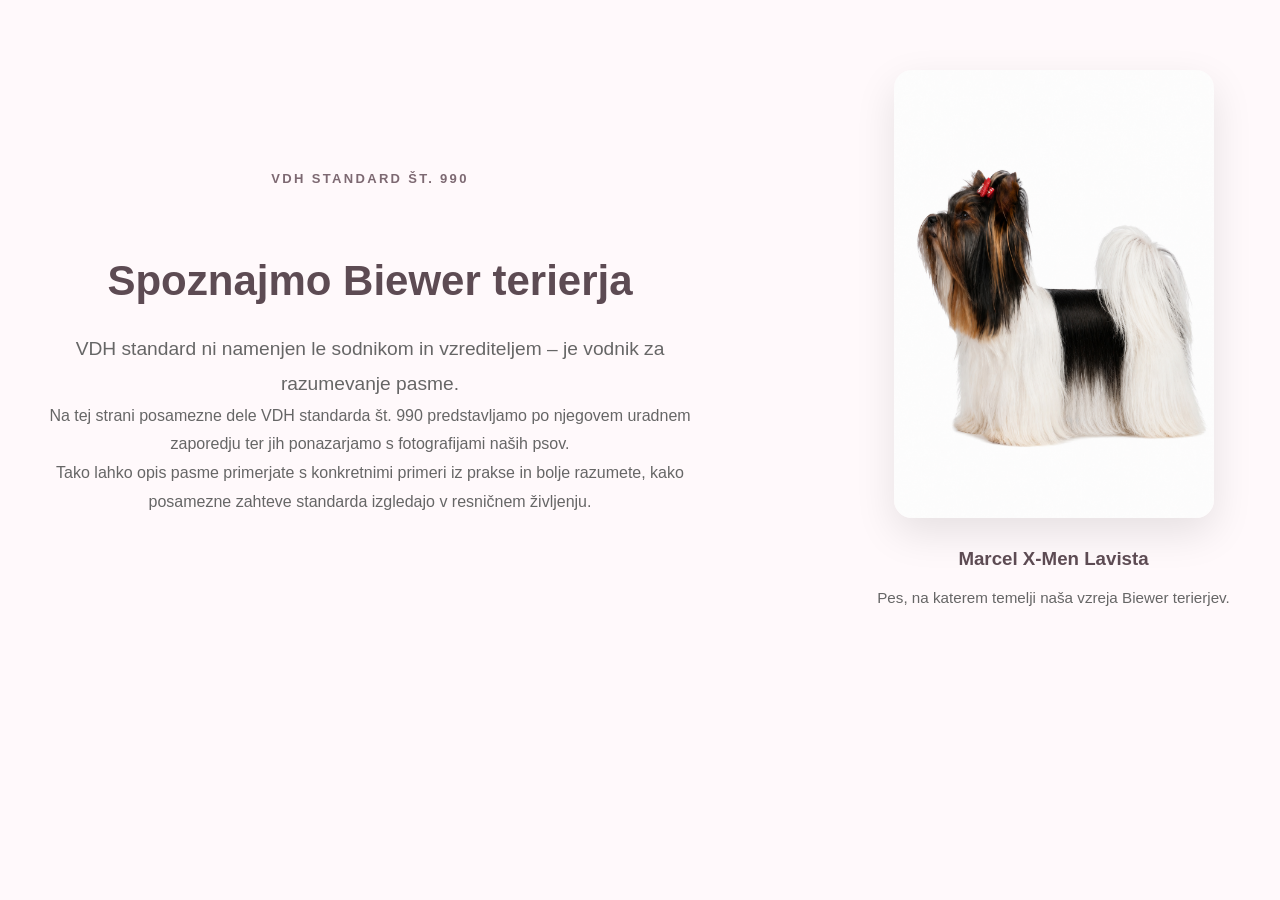
<file: predstavitev-pasme.html>
<!DOCTYPE html>
<html lang="sl">

<head>
    <meta charset="UTF-8">
    <meta name="viewport" content="width=device-width, initial-scale=1.0">

    <title>Spoznajmo Biewer terierja | Lalani d'Or</title>

    <meta name="description"
          content="Spoznajte Biewer terierja skozi VDH standard št. 990 in fotografije naših psov.">

    <link rel="stylesheet" href="styles.css">
</head>

<body>

<main class="container">

<section class="page-hero">

    <div class="hero-content">

        <div class="hero-text">

            <span class="hero-kicker">
                VDH STANDARD št. 990
            </span>

            <h1>Spoznajmo Biewer terierja</h1>

            <p class="hero-lead">
                VDH standard ni namenjen le sodnikom in vzrediteljem –
                je vodnik za razumevanje pasme.
            </p>

            <p>
                Na tej strani posamezne dele VDH standarda št. 990
                predstavljamo po njegovem uradnem zaporedju ter jih
                ponazarjamo s fotografijami naših psov.
            </p>

            <p>
                Tako lahko opis pasme primerjate s konkretnimi primeri
                iz prakse in bolje razumete, kako posamezne zahteve
                standarda izgledajo v resničnem življenju.
            </p>

        </div>

        <div class="hero-image">

            <img src="marci-hero.jpg.png"
                 alt="Marcel X-Men Lavista"
                 class="hero-photo">

            <h3>Marcel X-Men Lavista</h3>

            <p>
                Pes, na katerem temelji naša vzreja Biewer terierjev.
            </p>

        </div>

    </div>

</section>

</main>

</body>
</html>
</file>
<file: styles.css>
:root{
  --pink-0:#fff9fb;--pink-1:#fff1f6;--pink-2:#f9dce7;--pink-3:#ebb7ca;
  --pink-4:#cf88a8;--pink-5:#aa607f;--rose:#b97874;--text:#55434b;--muted:#7d6972;
  --white:#fff;--shadow:0 20px 60px rgba(170,96,127,.14)
}
*{box-sizing:border-box}
html{scroll-behavior:smooth}
body{margin:0;font-family:Montserrat,sans-serif;color:var(--text);background:var(--pink-0);line-height:1.75}
img{max-width:100%;display:block}
a{color:inherit}
.topbar{position:sticky;top:0;z-index:10;display:flex;align-items:center;justify-content:space-between;gap:20px;padding:14px 4vw;background:rgba(255,249,251,.94);backdrop-filter:blur(16px);border-bottom:1px solid rgba(207,136,168,.22)}
.brand{text-decoration:none;display:flex;flex-direction:column;line-height:1;min-width:max-content}
.brand strong{font:600 28px/1 "Cormorant Garamond",serif}
.brand span{margin-top:4px;font-size:10px;text-transform:uppercase;letter-spacing:.24em;color:var(--pink-5)}
.nav{display:flex;gap:16px;align-items:center;justify-content:center;flex:1}
.nav a{text-decoration:none;font-size:10.5px;font-weight:500;color:#6f5a64;white-space:nowrap}
.nav a:hover{color:var(--pink-5)}
.menu-button{display:none;border:0;background:none;font-size:25px;color:var(--pink-5)}
.language-switch{display:flex;align-items:center;gap:6px;min-width:max-content;font-size:11px;color:var(--muted)}
.lang{border:0;background:transparent;padding:4px 2px;font:600 11px Montserrat,sans-serif;color:var(--muted);cursor:pointer}
.lang.active{color:var(--pink-5);text-decoration:underline;text-underline-offset:4px}
.hero{min-height:calc(100vh - 78px);padding:42px 24px 78px;display:flex;flex-direction:column;align-items:center;justify-content:center;text-align:center;background:radial-gradient(circle at 20% 20%,#fff 0,transparent 30%),linear-gradient(150deg,#fffafd,#ffeef4)}
.hero-symbol{width:min(470px,76vw);margin-bottom:8px;filter:drop-shadow(0 20px 35px rgba(170,96,127,.14))}
.hero h1{margin:0;font:600 clamp(64px,9vw,112px)/.9 "Cormorant Garamond",serif;color:#5a414b;letter-spacing:-.03em}
.breed{margin:16px 0 4px;color:var(--rose);font:italic 500 clamp(26px,4vw,44px)/1 "Cormorant Garamond",serif}
.tagline{margin:18px 0 0;font:italic 500 clamp(19px,2vw,28px)/1.25 "Cormorant Garamond",serif}
.life-motto{margin:18px 0 8px;color:var(--pink-5);font-weight:600}
.family-first{margin:0 0 30px;font-weight:500;color:#6f5a64}
.story-link{display:inline-flex;gap:10px;align-items:center;text-decoration:none;padding:14px 22px;border-radius:999px;border:1px solid rgba(170,96,127,.3);background:rgba(255,255,255,.72);color:var(--pink-5);font-size:13px}
.section{padding:105px clamp(22px,7vw,112px)}
.pink{background:linear-gradient(180deg,#fff3f7,#fffafd)}
.heading{text-align:center;max-width:760px;margin:0 auto 48px}
.heading>span,.mini{display:block;color:var(--pink-5);text-transform:uppercase;letter-spacing:.25em;font-size:11px;font-weight:600}
.heading h2,.promise h2{margin:8px 0 0;font:600 clamp(42px,6vw,68px)/1 "Cormorant Garamond",serif}
.heading p{color:var(--muted)}
.section-subtitle{font:italic 500 25px "Cormorant Garamond",serif;color:var(--pink-5)!important;margin-top:10px}
.story-copy{max-width:920px;margin:0 auto;display:block}
.story-copy p{margin:0}
.section blockquote{max-width:850px;margin:54px auto 0;text-align:center;color:var(--pink-5);font:italic 500 clamp(26px,3vw,40px)/1.2 "Cormorant Garamond",serif}
.dogs{display:grid;grid-template-columns:repeat(4,1fr);gap:20px;max-width:1180px;margin:0 auto}
.dogs article{overflow:hidden;border-radius:24px;background:white;box-shadow:var(--shadow)}
.photo{aspect-ratio:4/3;display:grid;place-items:center;background:linear-gradient(145deg,#f6cddd,#fff7fa);color:var(--pink-5);font:italic 500 26px "Cormorant Garamond",serif}
.dogs h3{margin:22px 22px 6px;font:600 30px/1 "Cormorant Garamond",serif}
.dogs p{margin:0 22px 24px;color:var(--muted);font-size:13px}
.two-columns{max-width:1050px;margin:0 auto;display:grid;grid-template-columns:1.2fr .8fr;gap:28px}
.two-columns aside{padding:30px;border-radius:24px;background:var(--pink-1)}
.two-columns h3{margin-top:0;font:600 30px "Cormorant Garamond",serif}
.two-columns li{margin:8px 0}
.notice{max-width:920px;margin:44px auto 0;padding:24px 28px;border-left:5px solid var(--pink-4);background:#fff;border-radius:0 18px 18px 0}
.centered{max-width:800px;margin:0 auto 35px;text-align:center}
.achievements{max-width:1050px;margin:0 auto;display:grid;grid-template-columns:repeat(3,1fr);gap:18px}
.achievements div{padding:28px;border-radius:22px;background:#fff}
.achievements strong{display:block;font:600 30px "Cormorant Garamond",serif}
.achievements span{color:var(--muted);font-size:13px}
.litter-card{max-width:900px;margin:0 auto;padding:42px;border-radius:30px;background:#fff;box-shadow:var(--shadow)}
.litter-card h3{margin-top:0;font:600 34px "Cormorant Garamond",serif}
.emphasis{color:var(--pink-5);font-weight:600}
.gallery{max-width:1100px;margin:0 auto;display:grid;grid-template-columns:repeat(3,1fr);gap:16px}
.gallery div{min-height:220px;display:grid;place-items:center;border-radius:22px;background:linear-gradient(145deg,#f7ccdc,#fff8fb);border:1px dashed rgba(170,96,127,.3);color:var(--pink-5);font:italic 500 26px "Cormorant Garamond",serif}
.promise{display:grid;grid-template-columns:.7fr 1.3fr;align-items:center;gap:48px;background:linear-gradient(145deg,#fff1f6,#fffafd)}
.promise img{max-height:500px;margin:auto}
.promise p{max-width:760px}
.contact{text-align:center}
.contact>p{max-width:760px;margin:0 auto 18px}
.contact-links{margin-top:28px;display:flex;flex-direction:column;align-items:center;gap:12px}
.contact-links strong{font:600 30px "Cormorant Garamond",serif}
.email,.facebook{display:inline-block;padding:14px 24px;border-radius:999px;text-decoration:none;font-weight:600}
.email{background:linear-gradient(135deg,#d98baa,#b76d8e);color:#fff}
.facebook{border:1px solid rgba(170,96,127,.35);background:#fff;color:var(--pink-5)}
footer{text-align:center;padding:42px 24px;background:#fff1f6;color:var(--muted);font-size:12px}
footer h3{margin:0;font:600 35px "Cormorant Garamond",serif;color:var(--text)}
footer p{margin:4px 0}
.footer-motto{font-style:italic;color:var(--pink-5)}
.footer-first{font-weight:600;color:#66505a;margin-bottom:12px}
@media(max-width:1180px){
  .menu-button{display:block}
  .nav{display:none;position:absolute;top:76px;left:0;right:0;flex-direction:column;align-items:stretch;padding:16px 24px 24px;background:#fffafd;border-bottom:1px solid rgba(207,136,168,.22)}
  .nav.open{display:flex}
  .nav a{padding:10px 0}
  .language-switch{margin-left:auto}
  .dogs{grid-template-columns:repeat(2,1fr)}
}
@media(max-width:760px){
  .topbar{gap:10px}
  .brand strong{font-size:24px}
  .story-copy,.two-columns,.promise{grid-template-columns:1fr}
  .achievements,.gallery{grid-template-columns:1fr}
  .dogs{grid-template-columns:1fr}
  .hero-symbol{width:min(400px,92vw)}
  .section{padding:78px 18px}
  .litter-card{padding:28px}
  .promise img{max-height:340px}
}
* Fotografije v rubriki Naša zgodba */

.story-copy {
  max-width: 850px;
  margin: 0 auto;
  display: block;
}

.story-copy p {
  margin: 0 0 24px;
  line-height: 1.8;
}

.story-photos {
  display: grid;
  grid-template-columns: repeat(3, minmax(0, 1fr));
  gap: 28px;
  width: 100%;
  margin: 42px auto 48px;
  align-items: start;
}

.story-photo {
  margin: 0;
  text-align: center;
}

.story-photo img {
  display: block;
  width: 100%;
  height: 360px;
  object-fit:cover;
  border-radius: 22px;
  box-shadow: 0 14px 34px rgba(90, 62, 70, 0.14);
}

.story-photo figcaption {
  margin-top: 10px;
  font-family: "Cormorant Garamond", Georgia, serif;
  font-size: 1.15rem;
  font-style: italic;
  color: #76525c;
}

.story blockquote {
  max-width: 850px;
  margin: 52px auto 0;
}

/* TELEFON */

@media (max-width: 700px) {
    .story-copy {
        max-width: 100%;
    }

    .story-photos {
        grid-template-columns: 1fr;
        max-width: 340px;
        gap: 28px;
        margin: 34px auto 42px;
    }
}

.story-intro {
    max-width: 850px;
    margin: 0 auto 65px;
    display: block;
}

.story-intro p {
  margin: 0 0 24px;
  line-height: 1.8;
}


/* PODNASLOV DOLGE ZGODBE */

.story-subtitle {
  max-width: 850px;
  margin: 65px auto 38px;
  text-align: center;
  font-family: "Cormorant Garamond", Georgia, serif;
  font-size: clamp(2rem, 4vw, 3rem);
  font-weight: 500;
  color: #5a414b;
}
/* Naša zgodba – ena kolona na računalniku */
.story-copy {
  display: block !important;
  max-width: 850px;
  margin: 0 auto;
}

.story-subtitle {
  display: block;
  width: 100%;
  margin: 42px 0 28px;
}

.story-book {
  display: block;
  width: 100%;
}

.story-photos {
  display: grid;
  grid-template-columns: repeat(3, minmax(0, 1fr));
  gap: 28px;
  width: 100%;
  margin: 42px auto 48px;
}

.story-photo img {
      display: block;
    width: 100%;
    height: 280px;
    object-fit: cover;
    border-radius: 22px;
    box-shadow: 0 14px 34px rgba(90, 62, 70, 0.14);
}
.story-photo:nth-child(1) img {
    object-fit: contain;
    background: #f3e8dd;
  }
@media (max-width: 760px) {
  .story-photos {
    grid-template-columns: 1fr;
  }

}
.story-ending{
    max-width:900px;
    margin:90px auto 50px;
    text-align:center;
}

.story-ending .mini{
    margin-bottom:8px;
}

.story-ending h2{
     max-width:620px;
    margin:0 auto;
    line-height:1.8;
}

.story-ending p{
    max-width:640px;
    margin:0 auto;
    font-size:20px;
    line-height:1.8;
    color:#6f5a64;
}
/* ==========================================
   PREDSTAVITEV PASME
========================================== */

.breed-photo {
    margin: 50px 0;
}

.breed-image {
    text-align: center;
    margin-bottom: 50px;
}

.hero-photo {
     width: 320px;
    max-width: 100%;
    border-radius: 18px;
    display: block;
    margin: 0 auto 25px;
}

.breed-image h2 {
    font-size: 2rem;
    color: #5a4a4b;
    margin-bottom: 15px;
}

.breed-image .intro {
    max-width: 800px;
    margin: 0 auto;
    line-height: 1.8;
    text-align: center;
}

.breed-card {
    background: #fff;
    border-radius: 18px;
    padding: 30px;
    margin: 30px 0;
    box-shadow: 0 8px 25px rgba(0,0,0,0.06);
}

.breed-card h3 {
    color: #c7869a;
    margin-bottom: 15px;
}

.breed-card p {
    line-height: 1.8;
    margin-bottom: 20px;
}

.read-more {
    display: inline-block;
    color: #c7869a;
    font-weight: 600;
    text-decoration: none;
    transition: 0.3s;
}
/* ======================================================
   PREDSTAVITEV PASME
====================================================== */

.page-hero{
    text-align:center;
    padding:70px 20px 40px;
}

.page-hero h1{
    font-size:42px;
    color:#5d4b53;
    margin-bottom:15px;
}

.page-hero p{
    max-width:700px;
    margin:0 auto;
    line-height:1.8;
    color:#666;
}

.breed-photo{
    max-width:1000px;
    margin:0 auto 80px;
    padding:0 20px;
}

.breed-image{
    text-align:center;
    margin-bottom:50px;
}

.hero-photo{
    width:100%;
    max-width:850px;
    height:auto;
    border-radius:20px;
    display:block;
    margin:0 auto 30px;
    box-shadow:0 15px 40px rgba(0,0,0,.10);
}

.breed-image h2{
    font-size:34px;
    color:#5d4b53;
    margin-bottom:20px;
}

.intro{
    max-width:760px;
    margin:0 auto;
    line-height:1.9;
    color:#555;
    font-size:17px;
}

.breed-card{
    background:#ffffff;
    border-radius:18px;
    padding:32px;
    margin:28px 0;
    box-shadow:0 10px 30px rgba(0,0,0,.06);
    transition:.3s;
}

.breed-card:hover{
    transform:translateY(-4px);
    box-shadow:0 18px 35px rgba(0,0,0,.08);
}

.breed-card h3{
    color:#cb8aa0;
    margin-bottom:18px;
    font-size:26px;
}

.breed-card p{
    color:#555;
    line-height:1.9;
    margin-bottom:22px;
}

.read-more{
    display:inline-block;
    color:#cb8aa0;
    font-weight:600;
    text-decoration:none;
    transition:.3s;
}

.read-more:hover{
    color:#a66479;
}

@media (min-width:900px){

    .breed-photo{
        display:grid;
        grid-template-columns:1fr 1fr;
        gap:30px;
    }

    .breed-image{
        grid-column:1 / -1;
    }

}

@media (max-width:768px){

    .page-hero h1{
        font-size:32px;
    }

    .breed-image h2{
        font-size:28px;
    }

    .breed-card{
        padding:24px;
    }

}
.read-more:hover {
    color: #8f5d6c;
}
  .hero-content {
    display: grid;
    grid-template-columns: 1.3fr 0.7fr;
    gap: 60px;
    align-items: center;
}

.hero-text {
    max-width: 700px;
}

.hero-kicker {
    display: inline-block;
    margin-bottom: 18px;
    font-size: 13px;
    font-weight: 600;
    letter-spacing: 0.18em;
    text-transform: uppercase;
    color: #7d6972;
}

.hero-lead {
    font-size: 1.2rem;
    font-weight: 500;
    color: #5d4b53;
    margin-bottom: 20px;
}

.hero-image {
    text-align: center;
}

.hero-image h3 {
    margin-top: 20px;
    margin-bottom: 8px;
    color: #5d4b53;
}

.hero-image p {
    color: #666;
    font-size: 0.95rem;
}

.hero-photo {
    width: 320px;
    max-width: 100%;
    border-radius: 18px;
    display: block;
    margin: 0 auto 25px;
}
  @media (max-width: 900px) {

    .hero-content {
        grid-template-columns: 1fr;
        gap: 35px;
    }

    .hero-text {
        order: 1;
    }

    .hero-image {
        order: 2;
    }

}
</file>
